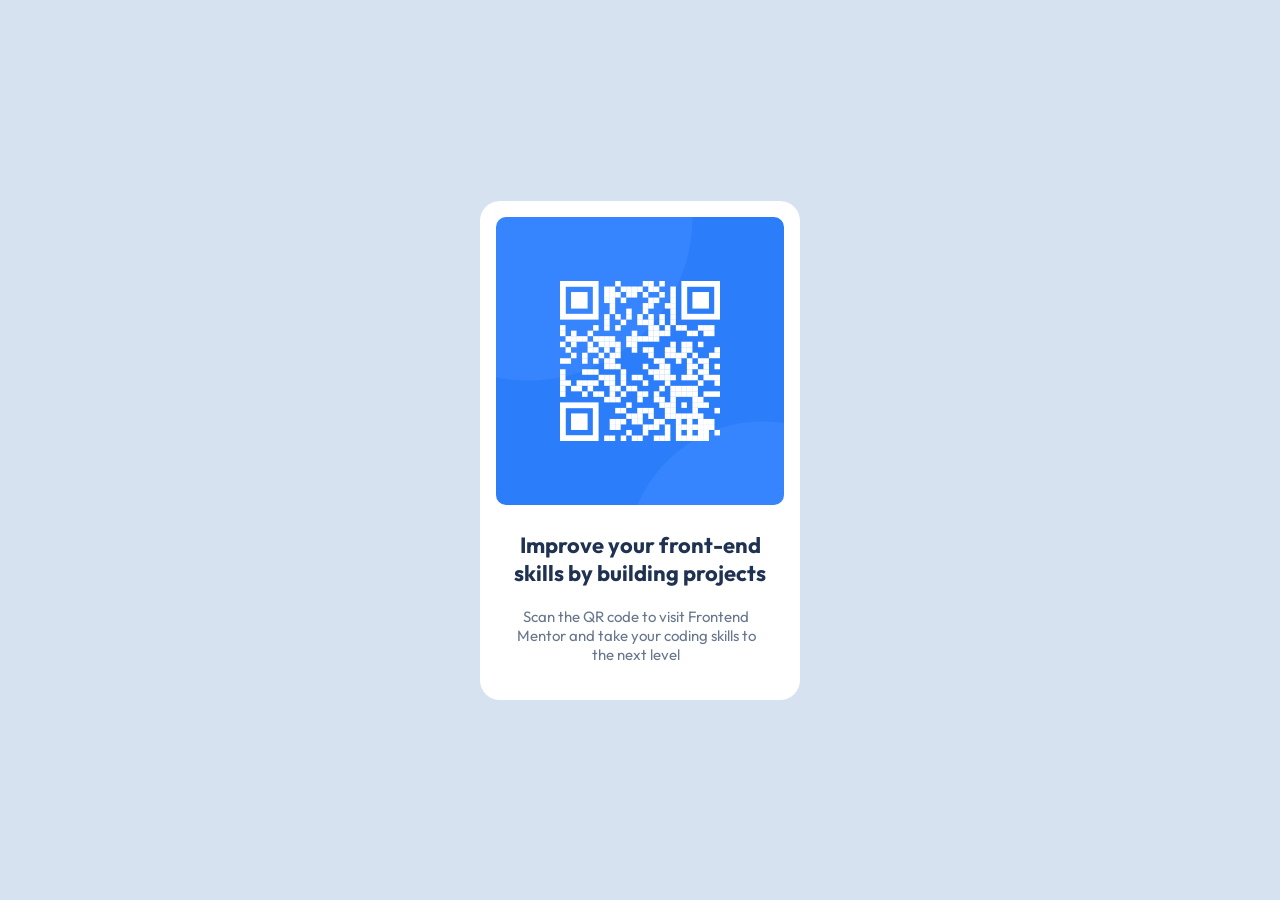
<file: index.html>
<!DOCTYPE html>
<html lang="en">
<head>
  <meta charset="UTF-8">
  <meta name="viewport" content="width=device-width, initial-scale=1.0"> <!-- displays site properly based on user's device -->

  <link rel="icon" type="image/png" sizes="32x32" href="images/favicon-32x32.png">
  <link rel="stylesheet" href="CSS/qr_code.css">
  
  <title>Frontend Mentor | QR code component</title>
</head>
<body>
  <main><!--You use a <section> containing paragraphs without a heading or a page landmark, so screen reader users cannot quickly identify the page's main content or navigate to its title. Replace it with 
    <main> and make the first paragraph an <h1>.-->
    <div>
      <img src="images/image-qr-code.png" height="288px" alt="QR code to visit Frontend Mentor"><!--You label the image only as QR code image, so someone using a screen reader does not learn what scanning it does. 
      Change the alt text to something purposeful, such as QR code to visit Frontend Mentor.-->
    </div>
    <div>
      <h1>Improve your front-end skills by building projects</h1><!--Changed p tag to h1 because these serves as a heading-->
      <p>Scan the QR code to visit Frontend Mentor and take your coding skills to the next level</p>
    </div>
  </main>
</body>
</html>
</file>
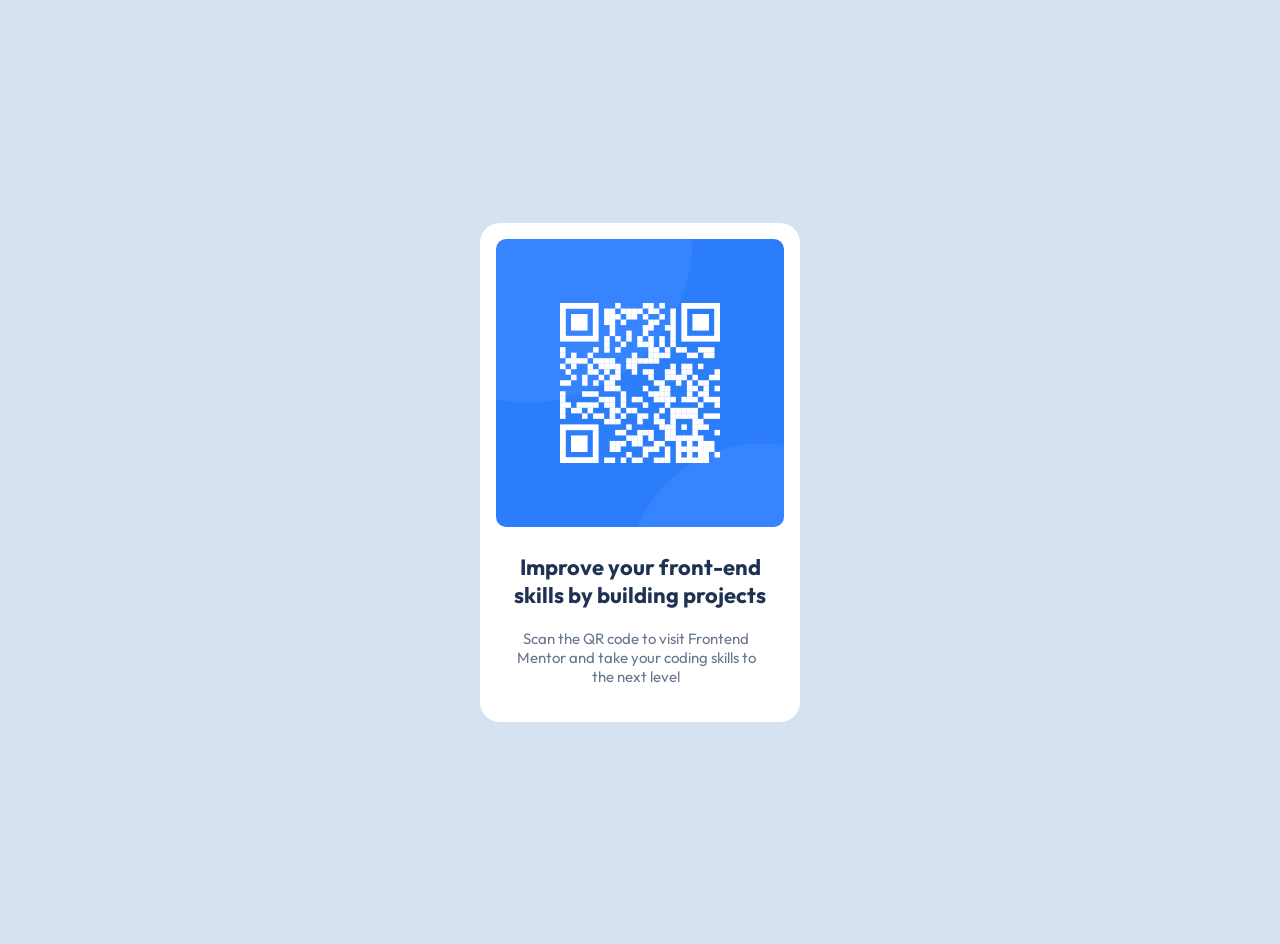
<file: qr-code-component-main/QR_code/qr_code.html>
<!DOCTYPE html>
<html lang="en">
<head>
  <meta charset="UTF-8">
  <meta name="viewport" content="width=device-width, initial-scale=1.0"> <!-- displays site properly based on user's device -->

  <link rel="icon" type="image/png" sizes="32x32" href="images/favicon-32x32.png">
  <link rel="stylesheet" href="CSS/qr_code.css">
  
  <title>Frontend Mentor | QR code component</title>

  <style>
    
  </style>
</head>
<body>
  <section>
    <div>
      <img src="images/image-qr-code.png" height="288px" alt="QR code image">
    </div>
    <div>
      <p>Improve your front-end skills by building projects</p>
      <p>Scan the QR code to visit Frontend Mentor and take your coding skills to the next level</p>
    </div>
  </section>
</body>
</html>
</file>
<file: CSS/qr_code.css>
@import url('https://fonts.googleapis.com/css2?family=Outfit:wght@100..900&display=swap');

body
{
    align-items: center;
    background: hsl(212, 45%, 89%);
    display: flex;
    justify-content: center;
    min-height: 100vh;/*You set the page to height: 59em, so the flex container can become much taller than the viewport and center the card below the visible area on shorter screens. 
    Replace it with min-height: 100vh or min-height: 100dvh so the page fills the viewport without forcing unnecessary vertical space.*/
    margin: 0;
}
main
{
    box-sizing: border-box;
    background: hsl(0, 0%, 100%);
    border-radius: 20px;
    height: 499px;
    width: 320px;
}
main > div:first-child
{
    align-items: center;
    display: flex;
    height: 320px;
    justify-content: center;
}
main > div:last-child
{
    box-sizing: border-box;
    margin: auto;
    max-width: 288px;
    place-items: center;
    width: 100%;
}
img
{
    border-radius: 10px;
}
div > h1 /*I changed p tag to h1 since I changed the first p element in my index.html*/
{
    color: hsl(218, 44%, 22%);
    font: 700 22px Outfit;
    margin: 0;
    padding: 10px;
    text-align: center;
}
div > p /*I removed :last-child since there is no need to specify the p selector to be designed and also the p selector is being used here is only one*/
{
    box-sizing: border-box;
    color: hsl(216, 15%, 48%);
    font: 400 15px Outfit;
    margin: 0;
    padding: 10px;
    text-align: center;
    width: 280px;
}
</file>
<file: qr-code-component-main/QR_code/CSS/qr_code.css>
@import url('https://fonts.googleapis.com/css2?family=Outfit:wght@100..900&display=swap');

body
{
    align-items: center;
    background: hsl(212, 45%, 89%);
    display: flex;
    height: 59em;
    justify-content: center;
    margin: 0;
}
section
{
    box-sizing: border-box;
    background: hsl(0, 0%, 100%);
    border-radius: 20px;
    height: 499px;
    width: 320px;
}
section > div:first-child
{
    align-items: center;
    display: flex;
    height: 320px;
    justify-content: center;
}
section > div:last-child
{
    box-sizing: border-box;
    margin: auto;
    max-width: 288px;
    place-items: center;
    width: 100%;
}
img
{
    border-radius: 10px;
}
div > p:first-child
{
    color: hsl(218, 44%, 22%);
    font: 700 22px Outfit;
    margin: 0;
    padding: 10px;
    text-align: center;
}
div > p:last-child
{
    box-sizing: border-box;
    color: hsl(216, 15%, 48%);
    font: 400 15px Outfit;
    margin: 0;
    padding: 10px;
    text-align: center;
    width: 280px;
}
</file>
